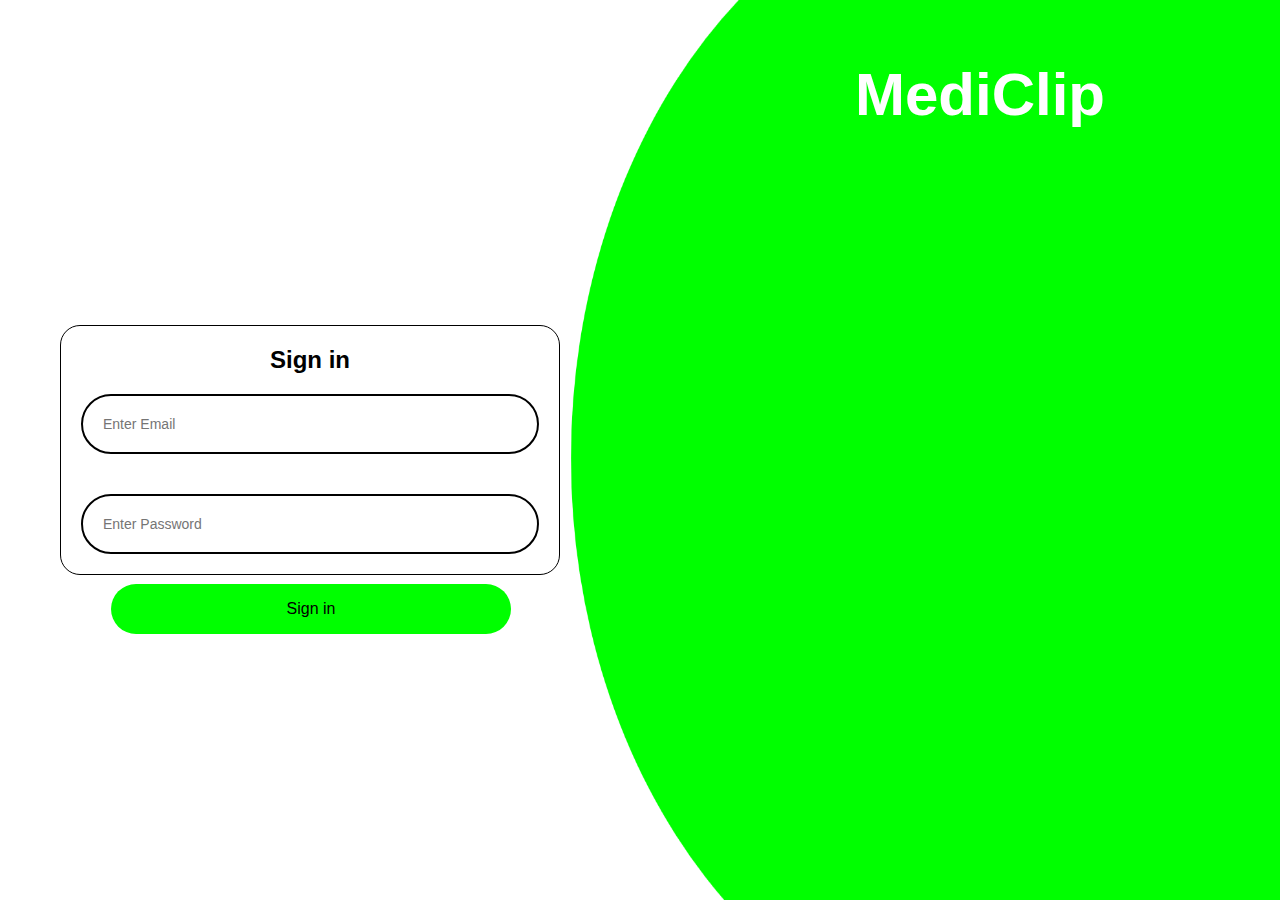
<file: index.html>
<!DOCTYPE html>
<html lang="en">
<head>
    <meta charset="UTF-8">
    <meta name="viewport" content="width=device-width, initial-scale=1.0">
    <meta name="google-signin-client_id" content="275984260042-1hmu4rn0o32b46j95irgf73q0v1anh16.apps.googleusercontent.com.">
    <link rel="stylesheet" href="style.css">
    <script src="https://apis.google.com/js/platform.js" async defer></script>
    <title>Authentication</title>
</head>
<body>
    <h2 class="header">MediClip</h2>
    <p class="text"></p>
    <div class= "wrapper">
        <h2>Sign in</h2>
        <form action="">
            <div class="email">
                <input type="email", name="email", placeholder="Enter Email" required>
            </div>
            <div class="pass">
                <input type="password", name="password", placeholder="Enter Password" required minlength="8" maxlength="16">
            </div>
            <div class="signin">
            <a class="singinbutton" href="index.html">Sign in</a>
            </div>
        </form>
    </div>
    <div class="g-signin2" data-onsuccess="onSignIn"></div>
    <meta name="google-signin-client_id" content="275984260042-1hmu4rn0o32b46j95irgf73q0v1anh16.apps.googleusercontent.com.">
<script>
    function onSignIn(googleUser) {
  var profile = googleUser.getBasicProfile();
  console.log('ID: ' + profile.getId()); // Do not send to your backend! Use an ID token instead.
  console.log('Name: ' + profile.getName());
  console.log('Image URL: ' + profile.getImageUrl());
  console.log('Email: ' + profile.getEmail()); // This is null if the 'email' scope is not present.
}
</script>

</body>
    
</body>
</html>
</file>
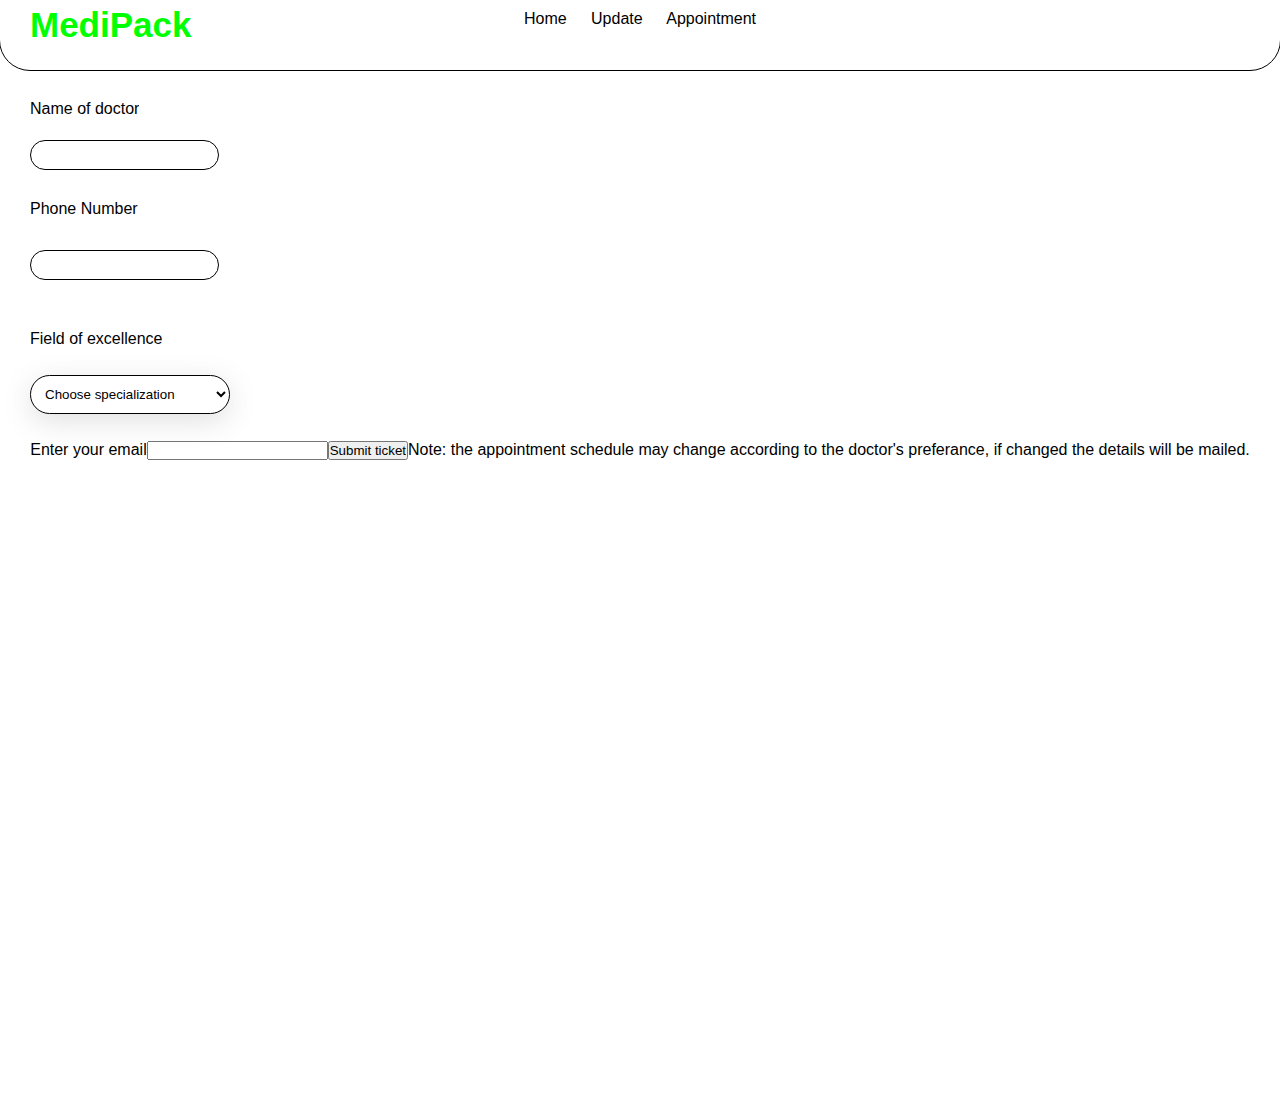
<file: appointment.html>
<!DOCTYPE html>
<html lang="en">
<head>
    <meta charset="UTF-8">
    <meta name="viewport" content="width=device-width, initial-scale=1.0">
    <link rel="stylesheet" href="appointment.css">
    <title>Schedule appointment</title>
</head>
<body>
    <div class="header">
        <p>MediPack</p>
        <div class="headicon">
            <a class="home" href="home.html">Home</a>
            <a class="update" href="update.html">Update</a>
            <a class="appointment" href="">Appointment</a>
        </div>
    </div>

    <div class="name">
        <p class="n1">Name of doctor</p>
    </div>
    <div class="input">
        <input class="name" type="text">
    </div>
    <div class="no">
        <p class="pn">Phone Number</p>
    </div>
    <div class="input1">
        <input class="no" type="text">
    </div>
    <div class="foe">
        <p class="field">Field of excellence</p>
    </div>
    <select name="fieldoe">
        <option value="choose">Choose specialization</option>
        <option value="radiology">Radiologist</option>
        <option value="cardiology">Cardiologist</option>
        <option value="dermatologist">Dermatologist</option>
        <option value="anesthesiologist">Anesthesiologist</option>
        <option value="internalmedicine">Internal Medicine</option>
        <option value="immunology">Immunologist</option>
        <option value="pulmonary medicine">Pulmonary Medicine</option>
    </select>
    <div class="mail1">
        <p class="mail1">Enter your email</p>
    </div>
    <div class="mail">
        <input class="mail" type="email">
    </div>

    <button class="ticket">Submit ticket</button>

    <p>Note: the appointment schedule may change according to the doctor's preferance, if changed the details will be mailed.</p>

</body>
</html>
</file>
<file: style.css>
*{
    margin: 0;
    padding: 0;
    box-sizing: border-box;
    font-family : poppins, sans-serif;
}

html,body{
    display: flex;
    left: 0;
    padding-left: 30px;
    align-items: center;
    min-height: 100vh;
}

body{
    background-image: url(signupback.png);
    background-repeat: no-repeat;
    background-position: right top;
    top: 0;
    left: 0; 
    background-size: 100% 100%;
}

.header{
    top: 0;
    right: 0;
    position: absolute;
    margin-top: 60px;
    margin-right: 175px;
    font-weight: 700;
    font-size: 60px;
    color: white;
}

.wrapper{
    width: 500px;
    background-color: white;
    border-radius: 20px;
    border: black solid 1px;
    align-content: center;
}

.wrapper .input{
    width: 100%;
    height: 40px;
    font-weight: 40px;
    border: none;
    margin: 30px 0;
}

.wrapper h2{
    position: relative;
    text-align: center;
    margin-top: 20px;

}
.wrapper form .email input{
    width: 100%;
    height: 100%;
    background-color: transparent;
    border: none;
    font-size: 14px;
    margin-top: 20px;
    color: black;
    border: black 2px solid;
    padding: 20px 45px 20px 20px;
    outline: none;
    margin-bottom: 20px;
    border-radius: 40px;
    margin: 20px 20px 20px 0px;
}

.wrapper form .email{
    margin-left: 20px;
    margin-right: 20px;
    outline: 1px;
}

.wrapper form .pass input{
    width: 100%;
    background-color: transparent;
    border: none;
    margin-bottom: 20px;
    font-size: 14px;
    color: black;
    padding: 20px 45px 20px 20px;
    outline: none;
    border: black 2px solid;
    border-radius: 40px;
    margin: 20px 20px 20px 0px;
}

.wrapper form .pass{
    margin-left: 20px;
    margin-right: 20px;
}

.input input::placeholder{
    color: black   
}


.wrapper form .signin{
    position: absolute;
    text-align: center;
    align-items: center;
    margin-left: 50px;
    align-content: center;
    width: 400px;
    height: 50px;
    background-color: lime;
    margin-top: 10px;
    border-radius: 30px;
}

.wrapper form .signin .singinbutton{
    outline: none;
    text-decoration: none;
    color: black;
}

.g-signin2{
    top: 0;
    left: 0;
    position: absolute;
    margin-top: 515px;
    margin-left: 250px;
}
</file>
<file: appointment.css>
*{
    margin: 0;
    padding: 0;
    box-sizing: border-box;
    font-family : poppins, sans-serif;
    overflow-x: hidden
}

html, body{
    display: flex;
    justify-content: center;
    align-items: center;
    min-height: 100vh; 
    margin-bottom: 100px;
}

.header{
    position: absolute;
    top: 0;
    left: 0;
    width: 100%;
    height: 70px;
    background-color: white;
    background: white;
    padding: 0;
    margin: none;
    outline: 1px black solid;
    align-items: center;
    border-bottom-left-radius: 30px;
    border-bottom-right-radius: 30px;
}

.header p{
    top: 0;
    color: lime;
    left: 0;
    margin-left: 30px;
    font-size: 35px;
    font-style: bold;
    font-weight: 700;
    padding-top: 5px;
}

.header .headicon{
    top: 0;
    left: 0;
    text-align: center;
    margin-top: -35px;
    margin-left: 20px;
    text-decoration: none;
}

.header .headicon .home{
    margin-right: 20px;
    transition: 0.5s;
    text-decoration: none;
    color: black;
}

.header .headicon .update{
    margin-right: 20px;
    text-decoration: none;
    color: black;
}


.header .headicon .dosage{
    margin-right: 20px;
    text-decoration: none;
    color: black;
}

.header .headicon .appointment{
    margin-right: 20px;
    text-decoration: none;
    color: black;
}

.name .n1{
    top: 0;
    left: 0;
    position: absolute;
    margin-top: 100px;
    margin-left: 30px;
}

.input .name{
    top: 0;
    left: 0;
    position: absolute;
    margin-top: 140px;
    margin-left: 30px;
    height: 30px;
    border: 1px solid black;
    background-color: white;
    border-radius: 20px;
    padding-left: 10px;
}

.no .pn{
    top: 0;
    left: 0;
    position: absolute;
    margin-top: 200px;
    margin-left: 30px;
}


.input1 .no{
    top: 0;
    left: 0;
    position: absolute;
    margin-top: 250px;
    margin-left: 30px;
    height: 30px;
    border: 1px solid black;
    border-radius: 20px;
    padding-left: 10px;
}

.foe .field{
    top: 0;
    left: 0;
    position: absolute;
    margin-top: 330px;
    margin-left: 30px;
}

body select{
    top: 0;
    left: 0;
    position: absolute;
    margin-top: 375px;
    margin-left: 30px;
    width: 200px;
    padding: 10px;
    border-radius: 20px;
    border: 1px solid black;
    box-shadow: rgba(100, 100, 111, 0.2) 0px 7px 29px 0px;
    background-color: white;
}
</file>
